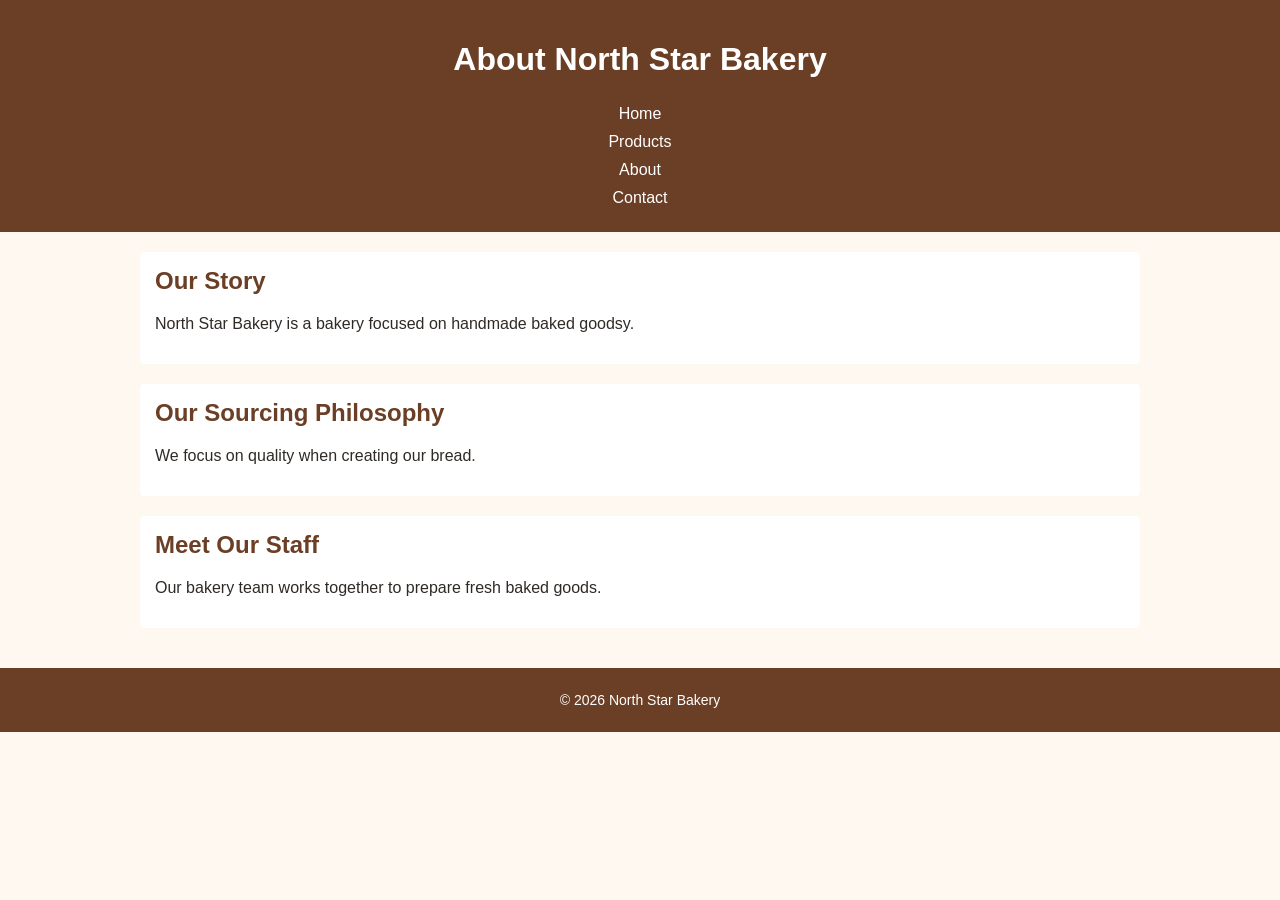
<file: about.html>
<!DOCTYPE html>
<html lang="en">

<head>
    <meta charset="UTF-8">
    <meta name="viewport" content="width=device-width, initial-scale=1.0">
    <title>About - North Star Bakery</title>
<link rel="stylesheet" href="styles.css">
</head>

<body>

<header>
    <h1>About North Star Bakery</h1>

    <nav>
        <ul>
            <li><a href="index.html">Home</a></li>
            <li><a href="products.html">Products</a></li>
            <li><a href="about.html">About</a></li>
            <li><a href="contact.html">Contact</a></li>
        </ul>
    </nav>
</header>

<main>

    <section>
        <h2>Our Story</h2>
        <p>
            North Star Bakery is a bakery focused on
            handmade baked goodsy.
        </p>
    </section>

    <section>
        <h2>Our Sourcing Philosophy</h2>
        <p>
            We focus on quality when creating our bread.
        </p>
    </section>

    <section>
        <h2>Meet Our Staff</h2>
        <p>
            Our bakery team works together to prepare fresh baked goods.
        </p>
    </section>

</main>

<footer>
    <p>&copy; 2026 North Star Bakery</p>
</footer>

</body>
</html>
</file>
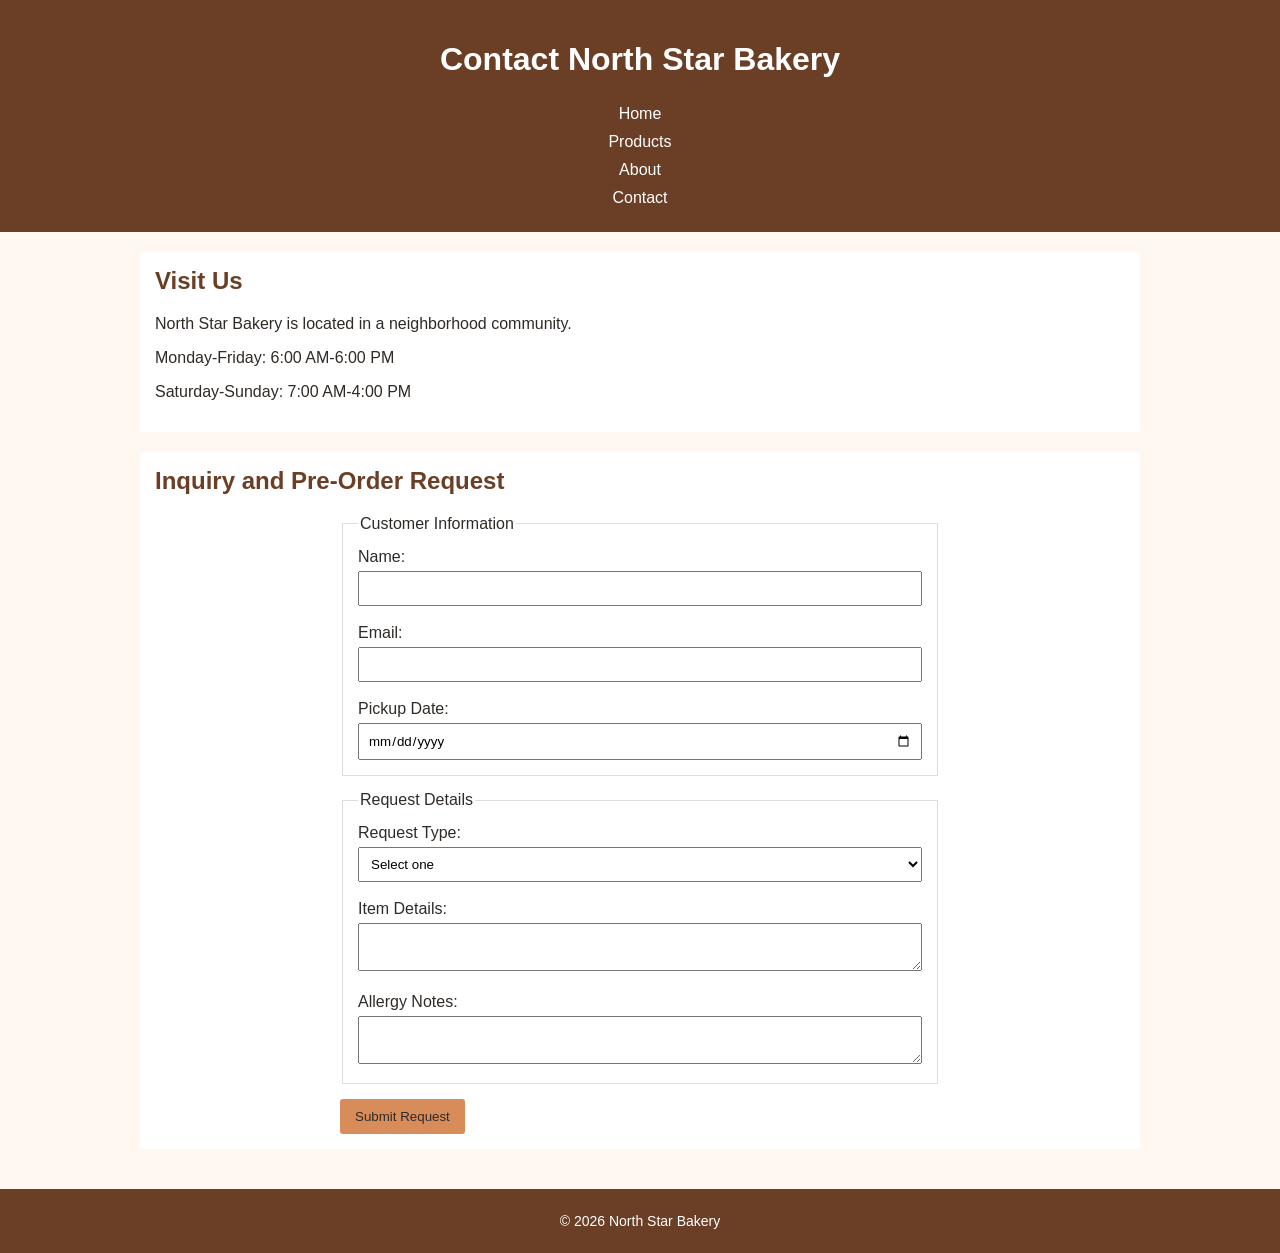
<file: contact.html>
<!DOCTYPE html>
<html lang="en">

<head>
    <meta charset="UTF-8">
    <title>Contact - North Star Bakery</title>
<link rel="stylesheet" href="styles.css">
</head>

<body>

<header>
    <h1>Contact North Star Bakery</h1>

    <nav>
        <ul>
            <li><a href="index.html">Home</a></li>
            <li><a href="products.html">Products</a></li>
            <li><a href="about.html">About</a></li>
            <li><a href="contact.html">Contact</a></li>
        </ul>
    </nav>
</header>

<main>

    <section>
        <h2>Visit Us</h2>
        <p>North Star Bakery is located in a neighborhood community.</p>
        <p>Monday-Friday: 6:00 AM-6:00 PM</p>
        <p>Saturday-Sunday: 7:00 AM-4:00 PM</p>
    </section>

    <section>
        <h2>Inquiry and Pre-Order Request</h2>

        <form>

            <fieldset>
                <legend>Customer Information</legend>

                <label for="name">Name:</label>
                <input type="text" id="name" name="name" required>

                <br><br>

                <label for="email">Email:</label>
                <input type="email" id="email" name="email" required>

                <br><br>

                <label for="pickup-date">Pickup Date:</label>
                <input type="date" id="pickup-date" name="pickup-date" required>
            </fieldset>

            <fieldset>
                <legend>Request Details</legend>

                <label for="request-type">Request Type:</label>
                <select id="request-type" name="request-type" required>
                    <option value="">Select one</option>
                    <option value="pre-order">Pre-Order</option>
                    <option value="question">General Question</option>
                </select>

                <br><br>

                <label for="item-details">Item Details:</label>
                <textarea id="item-details" name="item-details" required></textarea>

                <br><br>

                <label for="allergy-notes">Allergy Notes:</label>
                <textarea id="allergy-notes" name="allergy-notes"></textarea>
            </fieldset>

            <button type="submit">Submit Request</button>

        </form>
    </section>

</main>

<footer>
    <p>&copy; 2026 North Star Bakery</p>
</footer>

</body>
</html>
</file>
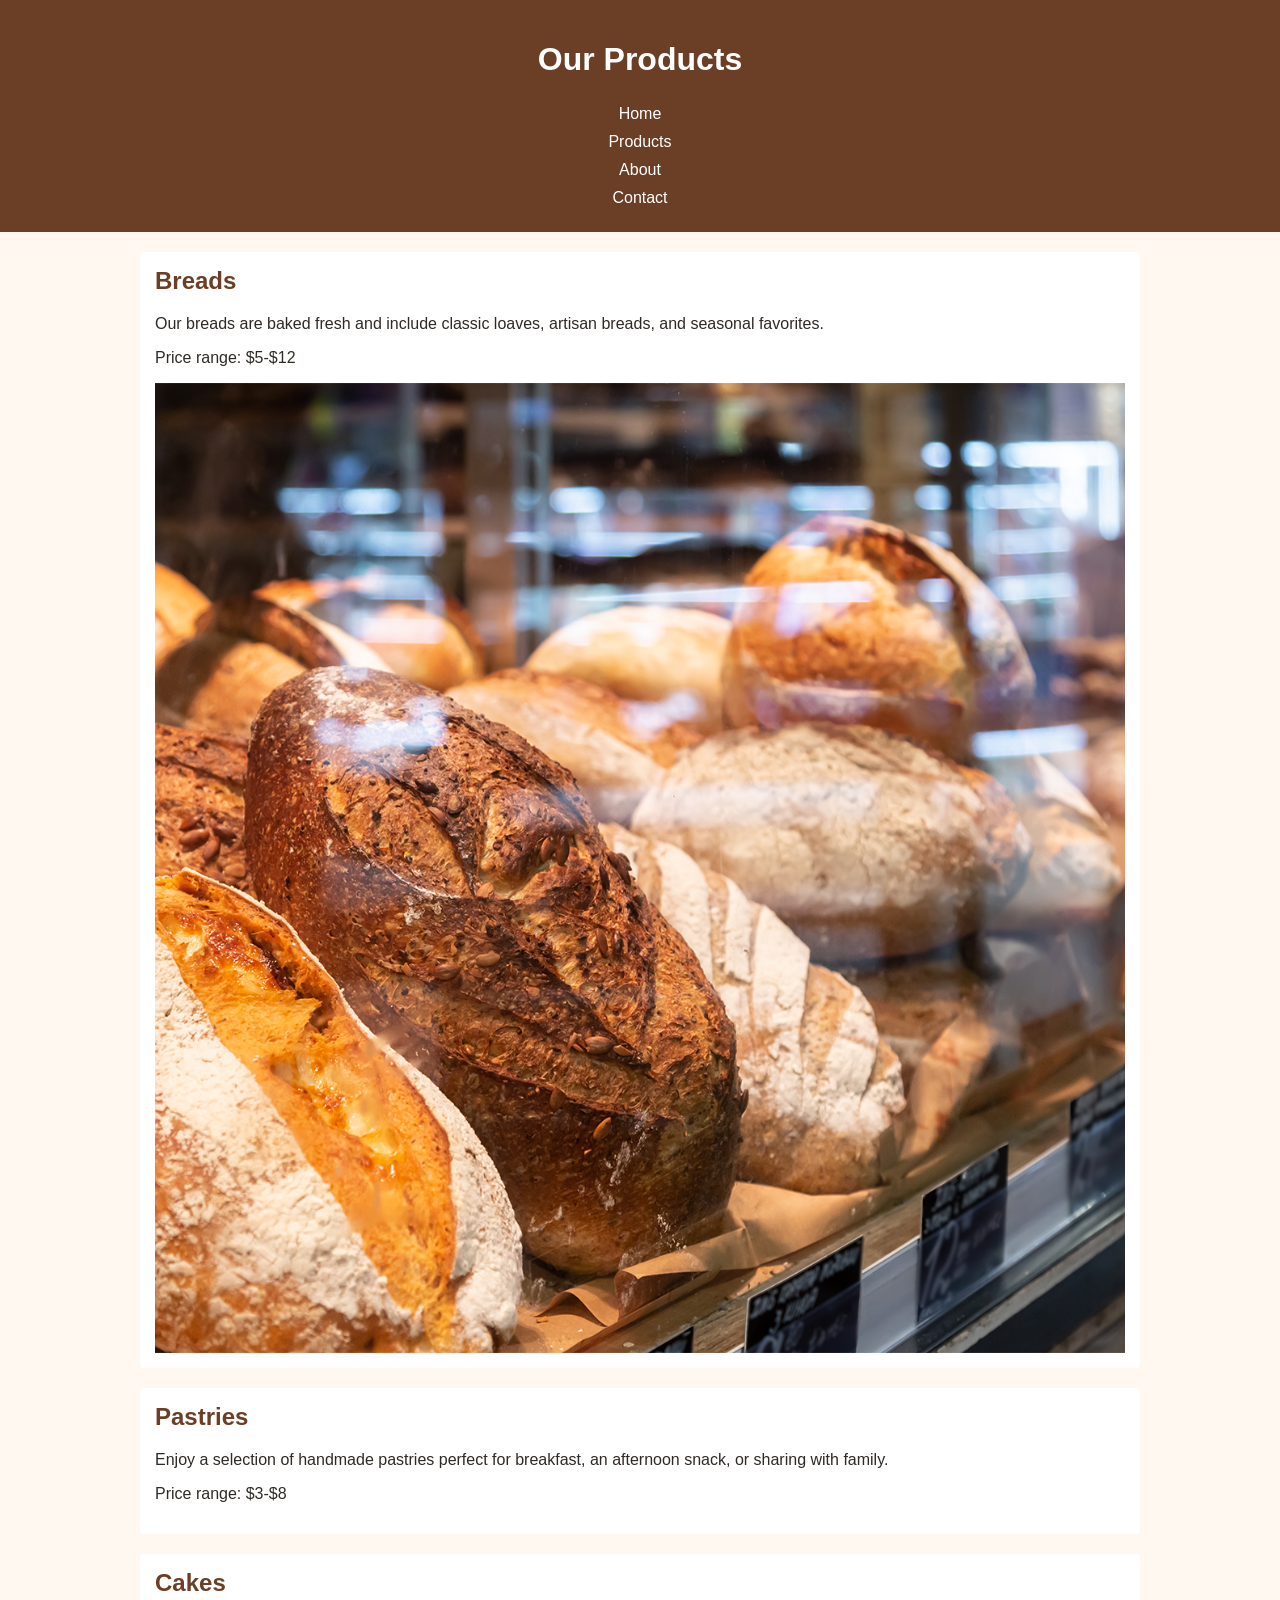
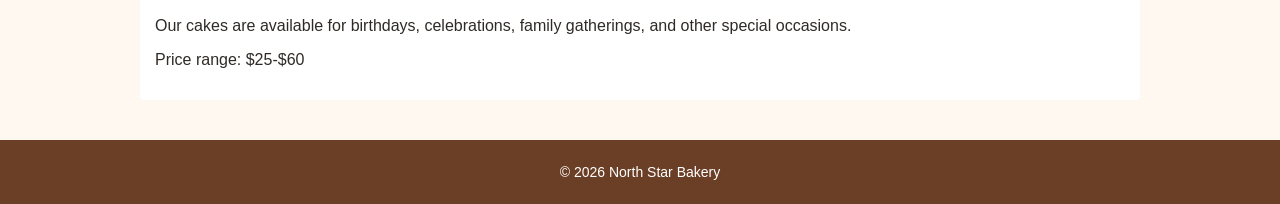
<file: products.html>
<!DOCTYPE html>
<html lang="en">

<head>
    <meta charset="UTF-8">
    <meta name="viewport" content="width=device-width, initial-scale=1.0">
    <title>Products - North Star Bakery</title>
    <link rel="stylesheet" href="styles.css">
</head>
<link rel="stylesheet" href="styles.css">

<body>

<header>
    <h1>Our Products</h1>

    <nav>
        <ul>
            <li><a href="index.html">Home</a></li>
            <li><a href="products.html">Products</a></li>
            <li><a href="about.html">About</a></li>
            <li><a href="contact.html">Contact</a></li>
        </ul>
    </nav>
</header>

<main>

    <section>
        <h2>Breads</h2>
        <p>
            Our breads are baked fresh and include classic loaves,
            artisan breads, and seasonal favorites.
        </p>
        <p>Price range: $5-$12</p>

        <img src="media/bakery-bread_c.png"
             alt="Fresh bread from North Star Bakery">
    </section>

    <section>
        <h2>Pastries</h2>
        <p>
            Enjoy a selection of handmade pastries perfect for
            breakfast, an afternoon snack, or sharing with family.
        </p>
        <p>Price range: $3-$8</p>
    </section>

    <section>
        <h2>Cakes</h2>
        <p>
            Our cakes are available for birthdays, celebrations,
            family gatherings, and other special occasions.
        </p>
        <p>Price range: $25-$60</p>
    </section>

</main>

<footer>
    <p>&copy; 2026 North Star Bakery</p>
</footer>

</body>
</html>
<link rel="stylesheet" href="styles.css">
<!-- Just wooorkkkk -->
</file>
<file: styles.css>
/* main styles coffee shop site */
/* TODO: fix nav on mobile if thats another touchstone at some point I hope thats not the case */

body {
    margin: 0;
    font-family: Arial, sans-serif;
    background-color: #FFF8F0; /* cream bg, matches the logo */
    color: #2F2A26;
}

header {
    background-color: #6B3E26; /* brown - same as menu board */
    color: white;
    text-align: center;
    padding: 20px;
}

nav ul {
    list-style: none;
    padding: 0;
    margin: 0;
    display: flex;
    flex-direction: column;
    text-align: center;
}

nav li {
    margin: 5px;
}

nav a {
    color: white;
    text-decoration: none;
}

nav a:hover {
    color: #D88C5A; /* lighter brown/orange, to fit the site palette */
}
main {
    padding: 20px;
}

section {
    background-color: white;
    margin-bottom: 20px;
    padding: 15px;
    border-radius: 4px;
}

h2 {
    color: #6B3E26;
    margin-top: 0;
}

img {
    max-width: 100%;
    height: auto;
    display: block;
}

footer {
    background-color: #6B3E26;
    color: white;
    text-align: center;
    padding: 10px;
    font-size: 14px;
}

/* --- contact form --- */

form {
    max-width: 600px;
    margin: 0 auto;
}

fieldset {
    margin-bottom: 15px;
    padding: 15px;
    border: 1px solid #ddd;
}

input,
select,
textarea {
    width: 100%;
    margin-top: 5px;
    padding: 8px;
    box-sizing: border-box;
    font-family: inherit;
}

input:focus,
select:focus,
textarea:focus {
    outline: 2px solid #D88C5A; /* was invisible before, couldn't tell what field I was in */
    outline-offset: 1px;
}

button {
    background-color: #D88C5A;
    color: #2F2A26;
    padding: 10px 15px;
    border: none;
    cursor: pointer;
    border-radius: 3px;
}
@media (min-width: 700px) {
    nav ul {
        flex-direction: row;
        justify-content: center;
    }

    main {
        max-width: 1000px;
        margin: 0 auto;
    }
}
nav ul {
    list-style: none;
    padding: 0;
    margin: 0;
    display: flex;
    flex-direction: column;
    text-align: center;
}

nav a {
    color: white;
    text-decoration: none;
}
</file>
